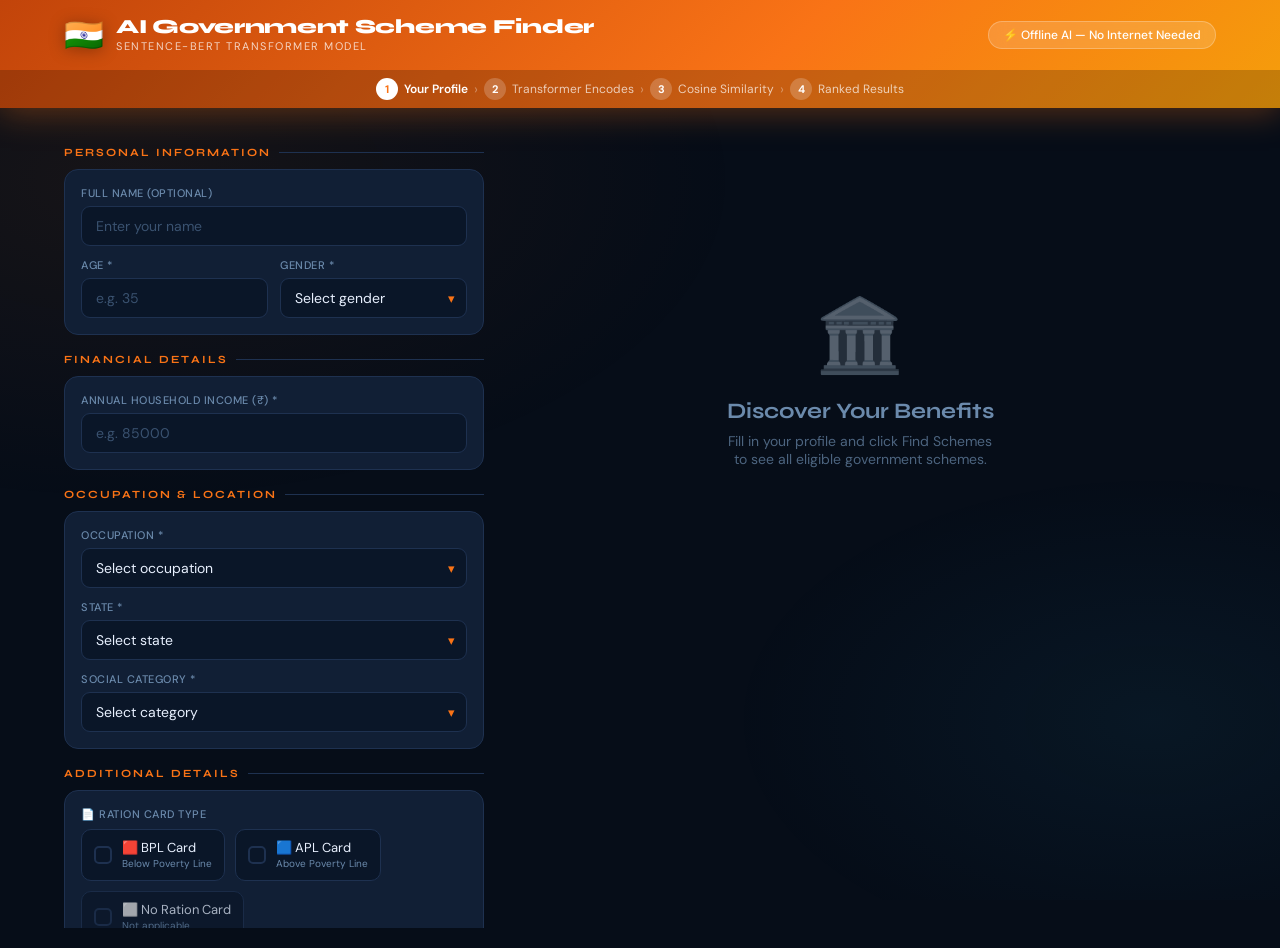
<file: index.html>
<!DOCTYPE html>
<html lang="en">
<head>
<meta charset="UTF-8"/>
<meta name="viewport" content="width=device-width, initial-scale=1.0"/>
<title>🇮🇳 AI Government Scheme Finder</title>
<link href="https://fonts.googleapis.com/css2?family=Syne:wght@400;600;700;800&family=DM+Sans:wght@300;400;500&display=swap" rel="stylesheet"/>
<style>
  :root {
    --bg:       #060d18;
    --surface:  #0d1a2d;
    --card:     #111f35;
    --border:   #1e3150;
    --accent:   #f97316;
    --accent2:  #fb923c;
    --green:    #22c55e;
    --yellow:   #eab308;
    --blue:     #38bdf8;
    --red:      #ef4444;
    --text:     #e8f0fe;
    --muted:    #6b8aac;
    --syne:     'Syne', sans-serif;
    --dm:       'DM Sans', sans-serif;
  }
  *, *::before, *::after { box-sizing: border-box; margin: 0; padding: 0; }
  html { scroll-behavior: smooth; }

  body {
    background: var(--bg);
    color: var(--text);
    font-family: var(--dm);
    min-height: 100vh;
    overflow-x: hidden;
  }

  /* ── ANIMATED BG ── */
  body::before {
    content: '';
    position: fixed; inset: 0; z-index: -1;
    background:
      radial-gradient(ellipse 80% 60% at 10% 20%, rgba(249,115,22,.07) 0%, transparent 60%),
      radial-gradient(ellipse 60% 50% at 90% 80%, rgba(56,189,248,.06) 0%, transparent 55%);
    pointer-events: none;
  }

  /* ── HEADER ── */
  header {
    background: linear-gradient(135deg, #c2440a 0%, var(--accent) 60%, #f59e0b 100%);
    padding: 0;
    position: sticky; top: 0; z-index: 100;
    box-shadow: 0 4px 32px rgba(249,115,22,.35);
  }
  .header-inner {
    max-width: 1200px; margin: 0 auto;
    padding: 14px 24px;
    display: flex; align-items: center; justify-content: space-between;
  }
  .header-brand { display: flex; align-items: center; gap: 12px; }
  .brand-flag { font-size: 32px; filter: drop-shadow(0 2px 8px rgba(0,0,0,.3)); }
  .brand-text h1 {
    font-family: var(--syne); font-size: 20px; font-weight: 800;
    color: #fff; letter-spacing: -.3px; line-height: 1;
  }
  .brand-text p { font-size: 11px; color: rgba(255,255,255,.75); letter-spacing: 1.5px; margin-top: 2px; }
  .header-badge {
    background: rgba(255,255,255,.15); backdrop-filter: blur(8px);
    border: 1px solid rgba(255,255,255,.25);
    padding: 5px 14px; border-radius: 20px;
    font-size: 12px; color: #fff; font-weight: 500;
  }
  .steps {
    background: rgba(0,0,0,.2);
    display: flex; align-items: center; justify-content: center;
    gap: 6px; padding: 8px;
  }
  .step {
    display: flex; align-items: center; gap: 6px;
    font-size: 12px; color: rgba(255,255,255,.7);
  }
  .step-num {
    width: 22px; height: 22px; border-radius: 50%;
    background: rgba(255,255,255,.2);
    display: flex; align-items: center; justify-content: center;
    font-size: 11px; font-weight: 700; color: #fff;
  }
  .step.active .step-num { background: #fff; color: var(--accent); }
  .step.active { color: #fff; font-weight: 600; }
  .step-arrow { color: rgba(255,255,255,.35); font-size: 14px; }

  /* ── LAYOUT ── */
  .layout {
    max-width: 1200px; margin: 0 auto;
    display: grid; grid-template-columns: 420px 1fr;
    gap: 20px; padding: 20px 24px;
    min-height: calc(100vh - 100px);
  }

  /* ── FORM PANEL ── */
  .form-panel {
    position: sticky; top: 80px; align-self: start;
    max-height: calc(100vh - 100px); overflow-y: auto;
    scrollbar-width: thin; scrollbar-color: var(--border) transparent;
  }
  .form-panel::-webkit-scrollbar { width: 4px; }
  .form-panel::-webkit-scrollbar-track { background: transparent; }
  .form-panel::-webkit-scrollbar-thumb { background: var(--border); border-radius: 2px; }

  .section-title {
    font-family: var(--syne); font-size: 11px; font-weight: 700;
    letter-spacing: 2px; color: var(--accent); text-transform: uppercase;
    margin-bottom: 10px; margin-top: 18px;
    display: flex; align-items: center; gap: 8px;
  }
  .section-title::after {
    content: ''; flex: 1; height: 1px; background: var(--border);
  }

  .card {
    background: var(--card);
    border: 1px solid var(--border);
    border-radius: 14px;
    padding: 16px;
    margin-bottom: 4px;
    transition: border-color .2s;
  }
  .card:hover { border-color: rgba(249,115,22,.3); }

  .form-grid { display: grid; grid-template-columns: 1fr 1fr; gap: 12px; }
  .form-full  { grid-column: 1 / -1; }

  .field label {
    display: block; font-size: 11px; font-weight: 500;
    color: var(--muted); letter-spacing: .5px;
    text-transform: uppercase; margin-bottom: 6px;
  }
  .field input, .field select {
    width: 100%; padding: 10px 14px;
    background: #0a1628; border: 1.5px solid var(--border);
    border-radius: 9px; color: var(--text);
    font-family: var(--dm); font-size: 14px;
    outline: none; transition: border-color .2s, box-shadow .2s;
    appearance: none; -webkit-appearance: none;
  }
  .field input:focus, .field select:focus {
    border-color: var(--accent);
    box-shadow: 0 0 0 3px rgba(249,115,22,.12);
  }
  .field input::placeholder { color: #3a5270; }
  .field select option { background: #0d1a2d; }
  .select-wrap { position: relative; }
  .select-wrap::after {
    content: '▾'; position: absolute; right: 12px; top: 50%;
    transform: translateY(-50%); color: var(--accent);
    pointer-events: none; font-size: 13px;
  }

  /* Checkboxes */
  .checks { display: grid; grid-template-columns: 1fr 1fr; gap: 8px; }
  .check-item {
    display: flex; align-items: center; gap: 10px;
    padding: 10px 12px; border-radius: 10px; cursor: pointer;
    border: 1.5px solid var(--border);
    background: #0a1628; transition: all .2s;
    user-select: none;
  }
  .check-item:hover { border-color: var(--accent); }
  .check-item input[type=checkbox] { display: none; }
  .check-item.checked {
    background: rgba(249,115,22,.1);
    border-color: var(--accent);
  }
  .check-box {
    width: 18px; height: 18px; border-radius: 5px; flex-shrink: 0;
    border: 2px solid var(--border);
    background: transparent;
    display: flex; align-items: center; justify-content: center;
    font-size: 11px; font-weight: bold; color: transparent;
    transition: all .2s;
  }
  .check-item.checked .check-box {
    background: var(--accent); border-color: var(--accent); color: white;
  }
  .check-label { font-size: 13px; color: var(--text); line-height: 1.3; }

  /* Submit button */
  .btn-submit {
    width: 100%; padding: 14px 20px; margin-top: 16px;
    background: linear-gradient(135deg, #c2440a, var(--accent), #f59e0b);
    background-size: 200% 100%; background-position: 0% 0%;
    border: none; border-radius: 12px; cursor: pointer;
    font-family: var(--syne); font-size: 15px; font-weight: 700;
    color: white; letter-spacing: .5px;
    transition: all .3s; position: relative; overflow: hidden;
  }
  .btn-submit:hover { background-position: 100% 0%; transform: translateY(-1px); box-shadow: 0 8px 24px rgba(249,115,22,.4); }
  .btn-submit:active { transform: translateY(0); }
  .btn-submit:disabled { opacity: .6; cursor: not-allowed; transform: none; }
  .btn-submit .spinner {
    display: inline-block; width: 16px; height: 16px;
    border: 2px solid rgba(255,255,255,.3); border-top-color: #fff;
    border-radius: 50%; animation: spin .7s linear infinite;
    vertical-align: middle; margin-right: 8px;
  }
  @keyframes spin { to { transform: rotate(360deg); } }

  /* AIML note */
  .aiml-note {
    margin-top: 12px; padding: 10px 14px;
    background: rgba(56,189,248,.06); border: 1px solid rgba(56,189,248,.15);
    border-radius: 10px; font-size: 11px; color: var(--blue);
    line-height: 1.6; text-align: center;
  }

  /* ── RESULTS PANEL ── */
  .results-panel { min-height: 500px; }

  /* Empty state */
  .empty-state {
    display: flex; flex-direction: column;
    align-items: center; justify-content: center;
    min-height: 500px; text-align: center;
  }
  .empty-icon { font-size: 72px; margin-bottom: 16px; opacity: .4; animation: float 3s ease-in-out infinite; }
  @keyframes float { 0%,100%{transform:translateY(0)} 50%{transform:translateY(-10px)} }
  .empty-state h2 { font-family: var(--syne); font-size: 22px; color: var(--muted); margin-bottom: 8px; }
  .empty-state p  { font-size: 14px; color: var(--muted); max-width: 280px; opacity: .7; }

  /* Loading */
  .loading-state {
    display: none; flex-direction: column;
    align-items: center; justify-content: center;
    min-height: 500px; text-align: center;
  }
  .loading-state.active { display: flex; }
  .load-ring {
    width: 64px; height: 64px;
    border: 3px solid var(--border); border-top-color: var(--accent);
    border-radius: 50%; animation: spin .8s linear infinite; margin-bottom: 20px;
  }
  .loading-state h3 { font-family: var(--syne); font-size: 18px; color: var(--accent); margin-bottom: 8px; }
  .loading-state p  { font-size: 13px; color: var(--muted); }
  .load-dots span { animation: blink 1.4s infinite; }
  .load-dots span:nth-child(2) { animation-delay: .2s; }
  .load-dots span:nth-child(3) { animation-delay: .4s; }
  @keyframes blink { 0%,80%,100%{opacity:0} 40%{opacity:1} }

  /* Stats bar */
  .stats-bar {
    display: none; align-items: center; gap: 10px;
    margin-bottom: 16px; flex-wrap: wrap;
  }
  .stats-bar.visible { display: flex; }
  .stat-pill {
    padding: 6px 14px; border-radius: 20px;
    font-family: var(--syne); font-size: 12px; font-weight: 700;
    display: flex; align-items: center; gap: 6px;
  }
  .stat-total  { background: rgba(249,115,22,.15); color: var(--accent); border: 1px solid rgba(249,115,22,.3); }
  .stat-high   { background: rgba(34,197,94,.12);  color: var(--green);  border: 1px solid rgba(34,197,94,.25); }
  .stat-medium { background: rgba(234,179,8,.12);  color: var(--yellow); border: 1px solid rgba(234,179,8,.25); }
  .stat-low    { background: rgba(107,138,172,.12);color: var(--muted);  border: 1px solid rgba(107,138,172,.2); }

  /* Profile text display */
  .profile-text-card {
    display: none; background: var(--card); border: 1px solid var(--border);
    border-radius: 12px; padding: 12px 16px; margin-bottom: 14px;
    font-size: 12px;
  }
  .profile-text-card.visible { display: block; }
  .profile-text-card .ptlabel {
    font-family: var(--syne); font-size: 10px; letter-spacing: 1.5px;
    color: var(--blue); text-transform: uppercase; margin-bottom: 4px;
  }
  .profile-text-card .ptvalue { color: var(--muted); line-height: 1.6; font-family: 'Courier New', monospace; }

  /* Priority section headers */
  .priority-header {
    display: flex; align-items: center; gap: 10px;
    margin: 18px 0 10px; font-family: var(--syne);
    font-size: 12px; font-weight: 700; letter-spacing: 1px; text-transform: uppercase;
  }
  .priority-header .dot { width: 10px; height: 10px; border-radius: 50%; }
  .ph-high   .dot { background: var(--green); box-shadow: 0 0 8px var(--green); }
  .ph-medium .dot { background: var(--yellow); box-shadow: 0 0 8px var(--yellow); }
  .ph-low    .dot { background: var(--muted); }
  .ph-high   { color: var(--green); }
  .ph-medium { color: var(--yellow); }
  .ph-low    { color: var(--muted); }
  .ph-line   { flex: 1; height: 1px; }
  .ph-high   .ph-line { background: rgba(34,197,94,.2); }
  .ph-medium .ph-line { background: rgba(234,179,8,.2); }
  .ph-low    .ph-line { background: var(--border); }
  .ph-count  { font-size: 11px; opacity: .7; }

  /* Scheme cards */
  .scheme-card {
    background: var(--card); border: 1px solid var(--border);
    border-radius: 14px; margin-bottom: 10px;
    overflow: hidden; transition: border-color .2s, transform .15s;
    animation: slideIn .35s ease both;
  }
  @keyframes slideIn { from{opacity:0;transform:translateY(12px)} to{opacity:1;transform:none} }
  .scheme-card:hover { border-color: rgba(249,115,22,.35); transform: translateY(-1px); }

  .scheme-header {
    padding: 14px 16px; display: flex; align-items: flex-start;
    gap: 12px; cursor: pointer;
  }
  .scheme-icon { font-size: 26px; flex-shrink: 0; margin-top: 2px; }
  .scheme-meta { flex: 1; min-width: 0; }
  .scheme-name {
    font-family: var(--syne); font-size: 14px; font-weight: 700;
    color: var(--text); line-height: 1.3; margin-bottom: 3px;
  }
  .scheme-ministry { font-size: 11px; color: var(--muted); margin-bottom: 6px; }
  .scheme-tags { display: flex; gap: 6px; flex-wrap: wrap; }
  .tag {
    padding: 2px 8px; border-radius: 8px; font-size: 10px; font-weight: 600;
    letter-spacing: .3px;
  }
  .tag-central { background: rgba(59,130,246,.15); color: #93c5fd; }
  .tag-state   { background: rgba(139,92,246,.15); color: #c4b5fd; }
  .tag-cat     { background: rgba(249,115,22,.12); color: var(--accent2); border: 1px solid rgba(249,115,22,.2); }

  .scheme-right { display: flex; flex-direction: column; align-items: flex-end; gap: 6px; flex-shrink: 0; }
  .priority-badge {
    padding: 3px 10px; border-radius: 10px; font-size: 10px; font-weight: 700;
    letter-spacing: .5px; font-family: var(--syne);
  }
  .badge-HIGH   { background: rgba(34,197,94,.15);  color: var(--green);  border: 1px solid rgba(34,197,94,.3); }
  .badge-MEDIUM { background: rgba(234,179,8,.15);  color: var(--yellow); border: 1px solid rgba(234,179,8,.3); }
  .badge-LOW    { background: rgba(107,138,172,.1); color: var(--muted);  border: 1px solid rgba(107,138,172,.2); }

  /* Match bar */
  .match-bar-wrap { width: 80px; }
  .match-label { font-size: 10px; color: var(--muted); text-align: right; margin-bottom: 3px; }
  .match-track { height: 4px; background: var(--border); border-radius: 2px; overflow: hidden; }
  .match-fill  { height: 100%; border-radius: 2px; transition: width .6s ease; }
  .fill-HIGH   { background: linear-gradient(90deg, var(--green), #4ade80); }
  .fill-MEDIUM { background: linear-gradient(90deg, #a16207, var(--yellow)); }
  .fill-LOW    { background: var(--muted); }

  /* Benefit row */
  .scheme-benefit {
    padding: 0 16px 10px; font-size: 13px;
    color: var(--green); display: flex; align-items: flex-start; gap: 6px;
  }

  /* Expandable detail */
  .scheme-detail { display: none; padding: 0 16px 14px; }
  .scheme-detail.open { display: block; animation: fadeIn .2s ease; }
  @keyframes fadeIn { from{opacity:0} to{opacity:1} }
  .detail-grid { display: grid; grid-template-columns: 1fr 1fr; gap: 10px; margin-top: 4px; }
  .detail-box {
    background: rgba(255,255,255,.03); border: 1px solid var(--border);
    border-radius: 10px; padding: 10px 12px;
  }
  .detail-box .dlabel { font-size: 10px; color: var(--muted); text-transform: uppercase; letter-spacing: .8px; margin-bottom: 4px; }
  .detail-box .dvalue { font-size: 12px; line-height: 1.5; }
  .dv-green { color: #86efac; }
  .dv-blue  { color: #7dd3fc; }

  .toggle-btn {
    padding: 0 16px 10px; display: flex; align-items: center;
    gap: 5px; font-size: 11px; color: var(--accent); cursor: pointer;
    font-weight: 600; background: none; border: none; font-family: var(--dm);
    transition: color .2s;
  }
  .toggle-btn:hover { color: var(--accent2); }

  /* Footer note */
  .apply-note {
    text-align: center; padding: 16px; font-size: 12px; color: var(--muted);
    border-top: 1px solid var(--border); margin-top: 8px;
  }
  .apply-note a { color: var(--accent); text-decoration: none; }
  .apply-note a:hover { text-decoration: underline; }

  /* Error */
  .error-card {
    display: none; background: rgba(239,68,68,.08); border: 1px solid rgba(239,68,68,.25);
    border-radius: 14px; padding: 20px; text-align: center; color: #fca5a5;
  }
  .error-card.visible { display: block; }

  /* Responsive */
  @media (max-width: 860px) {
    .layout { grid-template-columns: 1fr; padding: 12px; }
    .form-panel { position: static; max-height: none; }
    .detail-grid { grid-template-columns: 1fr; }
  }
</style>
</head>
<body>

<!-- ── HEADER ── -->
<header>
  <div class="header-inner">
    <div class="header-brand">
      <span class="brand-flag">🇮🇳</span>
      <div class="brand-text">
        <h1>AI Government Scheme Finder</h1>
        <p>SENTENCE-BERT TRANSFORMER MODEL</p>
      </div>
    </div>
    <div class="header-badge">⚡ Offline AI — No Internet Needed</div>
  </div>
  <div class="steps">
    <div class="step active"><span class="step-num">1</span> Your Profile</div>
    <span class="step-arrow">›</span>
    <div class="step"><span class="step-num">2</span> Transformer Encodes</div>
    <span class="step-arrow">›</span>
    <div class="step"><span class="step-num">3</span> Cosine Similarity</div>
    <span class="step-arrow">›</span>
    <div class="step"><span class="step-num">4</span> Ranked Results</div>
  </div>
</header>

<!-- ── MAIN LAYOUT ── -->
<div class="layout">

  <!-- ════ FORM PANEL ════ -->
  <div class="form-panel">

    <div class="section-title">Personal Information</div>
    <div class="card">
      <div class="form-grid">
        <div class="field form-full">
          <label>Full Name <span style="color:var(--muted)">(optional)</span></label>
          <input type="text" id="name" placeholder="Enter your name">
        </div>
        <div class="field">
          <label>Age *</label>
          <input type="number" id="age" placeholder="e.g. 35" min="1" max="120">
        </div>
        <div class="field">
          <label>Gender *</label>
          <div class="select-wrap">
            <select id="gender">
              <option value="">Select gender</option>
              <option>Male</option>
              <option>Female</option>
              <option>Transgender</option>
            </select>
          </div>
        </div>
      </div>
    </div>

    <div class="section-title">Financial Details</div>
    <div class="card">
      <div class="field">
        <label>Annual Household Income (₹) *</label>
        <input type="number" id="income" placeholder="e.g. 85000">
      </div>
    </div>

    <div class="section-title">Occupation & Location</div>
    <div class="card">
      <div class="form-grid">
        <div class="field form-full">
          <label>Occupation *</label>
          <div class="select-wrap">
            <select id="occupation">
              <option value="">Select occupation</option>
              <option>Farmer / Agricultural Worker</option>
              <option>Daily Wage Laborer</option>
              <option>Self-Employed / Small Business</option>
              <option>Salaried (Private Sector)</option>
              <option>Salaried (Government)</option>
              <option>Student</option>
              <option>Unemployed</option>
              <option>Homemaker</option>
              <option>Artisan / Craftsperson</option>
              <option>Fisherman</option>
              <option>Construction Worker</option>
              <option>Street Vendor</option>
            </select>
          </div>
        </div>
        <div class="field form-full">
          <label>State *</label>
          <div class="select-wrap">
            <select id="state">
              <option value="">Select state</option>
              <option>Andhra Pradesh</option><option>Arunachal Pradesh</option><option>Assam</option>
              <option>Bihar</option><option>Chhattisgarh</option><option>Goa</option>
              <option>Gujarat</option><option>Haryana</option><option>Himachal Pradesh</option>
              <option>Jharkhand</option><option>Karnataka</option><option>Kerala</option>
              <option>Madhya Pradesh</option><option>Maharashtra</option><option>Manipur</option>
              <option>Meghalaya</option><option>Mizoram</option><option>Nagaland</option>
              <option>Odisha</option><option>Punjab</option><option>Rajasthan</option>
              <option>Sikkim</option><option>Tamil Nadu</option><option>Telangana</option>
              <option>Tripura</option><option>Uttar Pradesh</option><option>Uttarakhand</option>
              <option>West Bengal</option><option>Delhi</option><option>Jammu &amp; Kashmir</option>
            </select>
          </div>
        </div>
        <div class="field form-full">
          <label>Social Category *</label>
          <div class="select-wrap">
            <select id="category">
              <option value="">Select category</option>
              <option>General</option>
              <option>SC (Scheduled Caste)</option>
              <option>ST (Scheduled Tribe)</option>
              <option>OBC</option>
              <option>EWS</option>
            </select>
          </div>
        </div>
      </div>
    </div>

    <div class="section-title">Additional Details</div>
    <div class="card">
      <!-- Ration Card Type -->
      <div style="margin-bottom:10px;">
        <div style="font-size:11px;font-weight:500;color:#6b8aac;letter-spacing:.5px;text-transform:uppercase;margin-bottom:8px;">📄 Ration Card Type</div>
        <div style="display:flex;gap:10px;flex-wrap:wrap;">
          <label class="check-item" onclick="selectCard(this,'bpl')" id="bpl-card">
            <input type="checkbox" id="bpl">
            <div class="check-box">✓</div>
            <span class="check-label">🟥 BPL Card <span style="font-size:10px;color:#6b8aac;display:block">Below Poverty Line</span></span>
          </label>
          <label class="check-item" onclick="selectCard(this,'apl')" id="apl-card">
            <input type="checkbox" id="apl">
            <div class="check-box">✓</div>
            <span class="check-label">🟦 APL Card <span style="font-size:10px;color:#6b8aac;display:block">Above Poverty Line</span></span>
          </label>
          <label class="check-item" onclick="selectCard(this,'none')" id="none-card" style="opacity:0.7;">
            <input type="checkbox" id="nocard">
            <div class="check-box">✓</div>
            <span class="check-label">⬜ No Ration Card <span style="font-size:10px;color:#6b8aac;display:block">Not applicable</span></span>
          </label>
        </div>
      </div>
      <!-- Other checkboxes -->
      <div class="checks">
        <label class="check-item" onclick="toggleCheck(this)">
          <input type="checkbox" id="disability">
          <div class="check-box">✓</div>
          <span class="check-label">♿ Has Disability</span>
        </label>
        <label class="check-item checked" onclick="toggleCheck(this)">
          <input type="checkbox" id="bank" checked>
          <div class="check-box">✓</div>
          <span class="check-label">🏦 Has Bank Account</span>
        </label>
        <label class="check-item" onclick="toggleCheck(this)">
          <input type="checkbox" id="land">
          <div class="check-box">✓</div>
          <span class="check-label">🌾 Owns Agri. Land</span>
        </label>
      </div>
    </div>

    <button class="btn-submit" id="submitBtn" onclick="submitForm()">
      🔍&nbsp; Find My Government Schemes
    </button>

    <div class="aiml-note">
      🤖 <strong>AIML Model:</strong> Sentence-BERT (all-MiniLM-L6-v2)<br>
      Profile → Text Embedding → Cosine Similarity → Ranked Schemes
    </div>

  </div><!-- /form-panel -->

  <!-- ════ RESULTS PANEL ════ -->
  <div class="results-panel">

    <!-- Empty state -->
    <div class="empty-state" id="emptyState">
      <div class="empty-icon">🏛️</div>
      <h2>Discover Your Benefits</h2>
      <p>Fill in your profile and click Find Schemes to see all eligible government schemes.</p>
    </div>

    <!-- Loading -->
    <div class="loading-state" id="loadingState">
      <div class="load-ring"></div>
      <h3>Transformer is working<span class="load-dots"><span>.</span><span>.</span><span>.</span></span></h3>
      <p>Sentence-BERT is encoding your profile<br>and computing cosine similarity with 20 schemes.</p>
    </div>

    <!-- Error -->
    <div class="error-card" id="errorCard">
      <div style="font-size:36px;margin-bottom:10px">❌</div>
      <strong>Something went wrong</strong>
      <p id="errorMsg" style="margin-top:8px;font-size:13px"></p>
    </div>

    <!-- Results -->
    <div id="resultsArea" style="display:none">
      <div class="stats-bar" id="statsBar"></div>
      <div class="profile-text-card" id="profileTextCard">
        <div class="ptlabel">🔡 Transformer Input Text (Feature Engineering Output)</div>
        <div class="ptvalue" id="profileTextVal"></div>
      </div>
      <div id="schemesList"></div>
      <div class="apply-note">
        📌 Apply online at <a href="https://myscheme.gov.in" target="_blank">myscheme.gov.in</a>
        or <a href="https://services.india.gov.in" target="_blank">services.india.gov.in</a>
      </div>
    </div>

  </div><!-- /results-panel -->
</div><!-- /layout -->

<script>
// ── Checkbox toggle ──────────────────────────────────────────
function toggleCheck(el) {
  const cb = el.querySelector('input[type=checkbox]');
  cb.checked = !cb.checked;
  el.classList.toggle('checked', cb.checked);
}

// ── Ration card — only one can be selected at a time ─────────
function selectCard(el, type) {
  const allCards = ['bpl-card','apl-card','none-card'];
  const allIds   = ['bpl','apl','nocard'];
  // toggle clicked
  const cb = el.querySelector('input[type=checkbox]');
  const wasChecked = cb.checked;
  // uncheck all first
  allCards.forEach((cid, i) => {
    document.getElementById(cid).classList.remove('checked');
    document.getElementById(allIds[i]).checked = false;
  });
  // if was unchecked, now check it
  if (!wasChecked) {
    el.classList.add('checked');
    cb.checked = true;
  }
}

// ── Category icons ───────────────────────────────────────────
const CAT_ICONS = {
  'Agriculture':'🌾','Health':'🏥','Education':'🎓','Housing':'🏠',
  'Employment':'💼','Insurance':'🛡️','Women & Child':'👩‍👧','Social Security':'🤝','Financial':'💰',
  'Food Security':'🍚'
};

// ── Submit ───────────────────────────────────────────────────
async function submitForm() {
  const age      = document.getElementById('age').value.trim();
  const gender   = document.getElementById('gender').value;
  const income   = document.getElementById('income').value.trim();
  const occ      = document.getElementById('occupation').value;
  const state    = document.getElementById('state').value;
  const category = document.getElementById('category').value;

  const errors = [];
  if (!age || isNaN(age) || age < 1)  errors.push('Age is required and must be a valid number');
  if (!gender)   errors.push('Gender is required');
  if (!income || isNaN(income)) errors.push('Annual Income is required');
  if (!occ)      errors.push('Occupation is required');
  if (!state)    errors.push('State is required');
  if (!category) errors.push('Social Category is required');

  if (errors.length) { alert('Please fix:\n• ' + errors.join('\n• ')); return; }

  const profile = {
    name:       document.getElementById('name').value.trim() || 'Citizen',
    age:        parseInt(age),
    gender,
    income:     parseInt(income),
    occupation: occ,
    state,
    category,
    disability: document.getElementById('disability').checked,
    bpl:        document.getElementById('bpl').checked,
    apl:        document.getElementById('apl').checked,
    land:       document.getElementById('land').checked,
    bank:       document.getElementById('bank').checked,
  };

  setLoading(true);

  try {
    const res  = await fetch('/recommend', {
      method: 'POST',
      headers: { 'Content-Type': 'application/json' },
      body: JSON.stringify(profile)
    });
    const data = await res.json();
    if (!data.success) throw new Error(data.error || 'Unknown error');
    renderResults(data);
  } catch (e) {
    showError(e.message);
  } finally {
    setLoading(false);
  }
}

// ── State management ─────────────────────────────────────────
function setLoading(on) {
  document.getElementById('submitBtn').disabled = on;
  document.getElementById('submitBtn').innerHTML = on
    ? '<span class="spinner"></span> Analysing with Transformer…'
    : '🔍&nbsp; Find My Government Schemes';
  document.getElementById('emptyState').style.display   = 'none';
  document.getElementById('loadingState').classList.toggle('active', on);
  document.getElementById('resultsArea').style.display  = on ? 'none' : '';
  document.getElementById('errorCard').classList.remove('visible');
}

function showError(msg) {
  document.getElementById('loadingState').classList.remove('active');
  document.getElementById('errorCard').classList.add('visible');
  document.getElementById('errorMsg').textContent = msg;
  document.getElementById('resultsArea').style.display = 'none';
}

// ── Render results ───────────────────────────────────────────
function renderResults(data) {
  // Stats
  const sb = document.getElementById('statsBar');
  sb.innerHTML = `
    <div class="stat-pill stat-total">🏛️ ${data.total} Schemes</div>
    <div class="stat-pill stat-high">🔴 ${data.high} High</div>
    <div class="stat-pill stat-medium">🟡 ${data.medium} Medium</div>
    <div class="stat-pill stat-low">⚪ ${data.low} Low</div>`;
  sb.classList.add('visible');

  // Profile text
  document.getElementById('profileTextVal').textContent = data.profile_text;
  document.getElementById('profileTextCard').classList.add('visible');

  // Schemes
  const list = document.getElementById('schemesList');
  list.innerHTML = '';

  for (const priority of ['HIGH','MEDIUM','LOW']) {
    const group = data.schemes.filter(s => s.priority === priority);
    if (!group.length) continue;

    const ph = document.createElement('div');
    ph.className = `priority-header ph-${priority.toLowerCase()}`;
    ph.innerHTML = `
      <div class="dot"></div>
      ${priority} PRIORITY
      <div class="ph-line"></div>
      <span class="ph-count">${group.length} scheme${group.length > 1 ? 's' : ''}</span>`;
    list.appendChild(ph);

    group.forEach((s, idx) => {
      list.appendChild(buildSchemeCard(s, idx));
    });
  }

  document.getElementById('resultsArea').style.display = 'block';
  document.getElementById('loadingState').classList.remove('active');

  // Scroll to results on mobile
  if (window.innerWidth < 860) {
    document.getElementById('resultsArea').scrollIntoView({ behavior: 'smooth' });
  }
}

function buildSchemeCard(s, idx) {
  const card = document.createElement('div');
  card.className = 'scheme-card';
  card.style.animationDelay = (idx * 0.05) + 's';

  const icon     = CAT_ICONS[s.category] || '📋';
  const typeTag  = `<span class="tag tag-${s.type === 'Central' ? 'central' : 'state'}">${s.type}</span>`;
  const catTag   = `<span class="tag tag-cat">${s.category}</span>`;
  const matchPct = Math.min(s.match, 100);
  const detailId = `detail-${s.id}-${idx}`;
  const btnId    = `btn-${s.id}-${idx}`;

  card.innerHTML = `
    <div class="scheme-header" onclick="toggleDetail('${detailId}','${btnId}')">
      <div class="scheme-icon">${icon}</div>
      <div class="scheme-meta">
        <div class="scheme-name">${s.name}</div>
        <div class="scheme-ministry">${s.ministry}</div>
        <div class="scheme-tags">${typeTag}${catTag}</div>
      </div>
      <div class="scheme-right">
        <span class="priority-badge badge-${s.priority}">${s.priority}</span>
        <div class="match-bar-wrap">
          <div class="match-label">${matchPct}% match</div>
          <div class="match-track">
            <div class="match-fill fill-${s.priority}" style="width:${matchPct}%"></div>
          </div>
        </div>
      </div>
    </div>
    <div class="scheme-benefit">💎 ${s.benefit}</div>
    <button class="toggle-btn" id="${btnId}" onclick="toggleDetail('${detailId}','${btnId}')">
      ▼ Show Details
    </button>
    <div class="scheme-detail" id="${detailId}">
      <div class="detail-grid">
        <div class="detail-box">
          <div class="dlabel">✅ Match Score</div>
          <div class="dvalue dv-green">Cosine: ${s.score} &nbsp;|&nbsp; ${matchPct}% semantic match</div>
        </div>
        <div class="detail-box">
          <div class="dlabel">🏷️ Card Type</div>
          <div class="dvalue" style="color:#fb923c">${s.id.startsWith('APL') ? '🟦 APL (Above Poverty Line)' : s.id.startsWith('S') || s.eligibility_text?.includes('BPL') ? '🟥 BPL / All citizens' : '📋 All eligible citizens'}</div>
        </div>
        <div class="detail-box" style="grid-column:1/-1">
          <div class="dlabel">📝 How to Apply</div>
          <div class="dvalue dv-blue">Visit <a href="https://myscheme.gov.in" target="_blank" style="color:#38bdf8">myscheme.gov.in</a> and search for "${s.name}"</div>
        </div>
      </div>
    </div>`;
  return card;
}

function toggleDetail(detailId, btnId) {
  const detail = document.getElementById(detailId);
  const btn    = document.getElementById(btnId);
  const isOpen = detail.classList.toggle('open');
  btn.textContent = isOpen ? '▲ Hide Details' : '▼ Show Details';
}

// Allow Enter key to submit
document.addEventListener('keydown', e => {
  if (e.key === 'Enter' && e.target.tagName !== 'BUTTON') submitForm();
});
</script>
</body>
</html>
</file>
